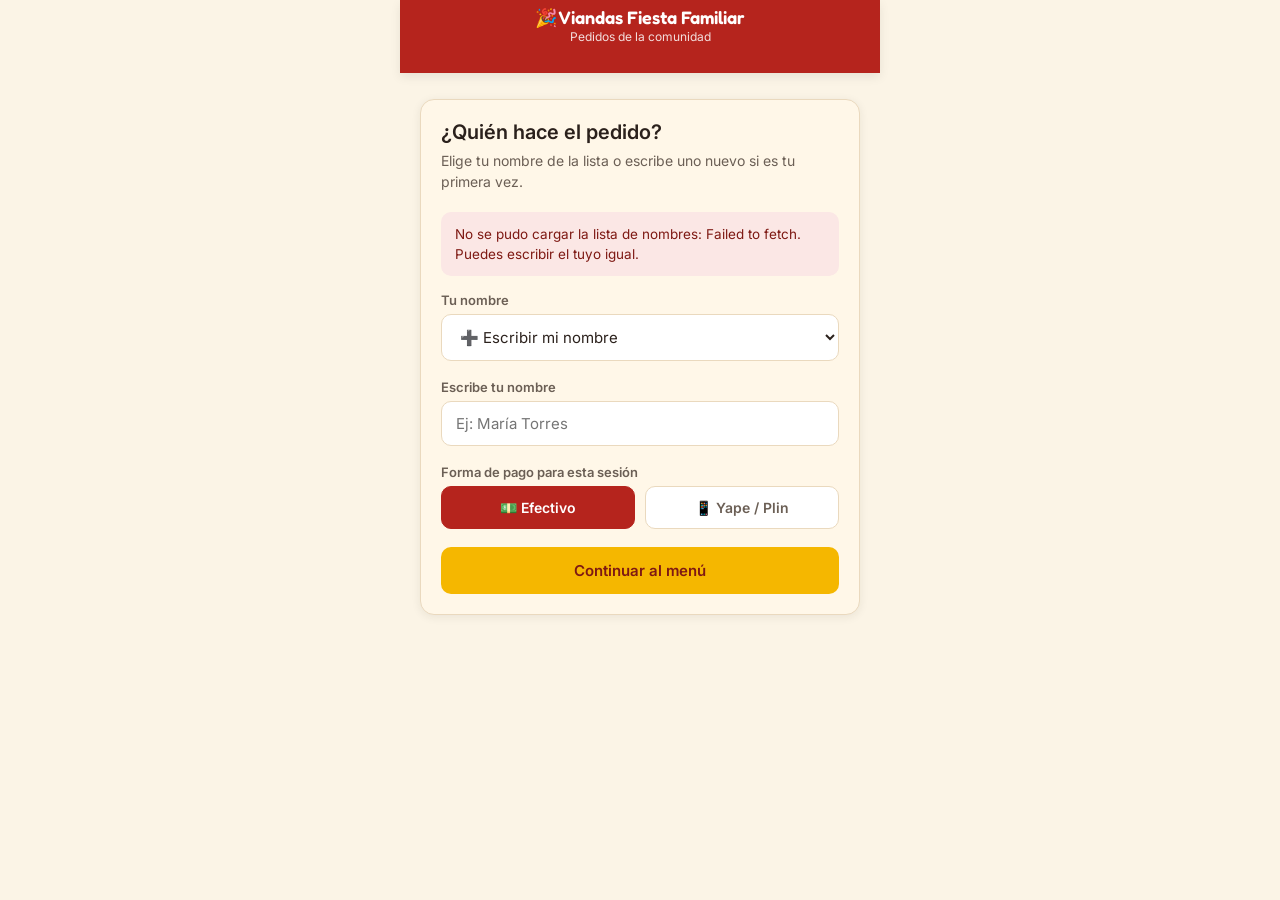
<file: index.html>
<!DOCTYPE html>
<html lang="es">
<head>
<meta charset="UTF-8">
<meta name="viewport" content="width=device-width, initial-scale=1.0">
<meta name="theme-color" content="#B5241D">
<link rel="manifest" href="manifest.webmanifest">
<title>Bienvenida · Viandas Fiesta Familiar</title>
<link rel="preconnect" href="https://fonts.googleapis.com">
<link href="https://fonts.googleapis.com/css2?family=Fredoka:wght@500;600&family=Inter:wght@400;500;600;700&display=swap" rel="stylesheet">
<link rel="stylesheet" href="styles.css">
</head>
<body>
  <div class="app">
    <div class="header" style="justify-content:center; padding-bottom:30px;">
      <div class="marca" style="text-align:center;">
        🎉 Viandas Fiesta Familiar
        <small>Pedidos de la comunidad</small>
      </div>
    </div>

    <div class="contenido">
      <div class="tarjeta">
        <div class="titulo-seccion">¿Quién hace el pedido?</div>
        <div class="subtitulo">Elige tu nombre de la lista o escribe uno nuevo si es tu primera vez.</div>

        <div id="avisoArea"></div>

        <div class="campo">
          <label for="nombreSelect">Tu nombre</label>
          <select id="nombreSelect">
            <option value="">Cargando lista...</option>
          </select>
        </div>

        <div class="campo" id="campoNuevoNombre" style="display:none;">
          <label for="nombreNuevo">Escribe tu nombre</label>
          <input type="text" id="nombreNuevo" placeholder="Ej: María Torres">
        </div>

        <div class="campo">
          <label>Forma de pago para esta sesión</label>
          <div class="opciones-pago">
            <div class="opcion-pago activa" id="opcionEfectivo" data-valor="efectivo">💵 Efectivo</div>
            <div class="opcion-pago yape" id="opcionYape" data-valor="yape">📱 Yape / Plin</div>
          </div>
        </div>

        <button class="btn btn-primario" id="btnContinuar">Continuar al menú</button>
      </div>
    </div>
  </div>

  <script src="app-common.js"></script>
  <script>
    const OTRO_VALOR = '__otro__';
    const select = document.getElementById('nombreSelect');
    const campoNuevo = document.getElementById('campoNuevoNombre');
    const inputNuevo = document.getElementById('nombreNuevo');
    const avisoArea = document.getElementById('avisoArea');
    const btnContinuar = document.getElementById('btnContinuar');

    let pagoElegido = Sesion.getPago();

    function marcarPago(valor) {
      pagoElegido = valor;
      document.getElementById('opcionEfectivo').classList.toggle('activa', valor === 'efectivo');
      document.getElementById('opcionYape').classList.toggle('activa', valor === 'yape');
    }
    document.getElementById('opcionEfectivo').onclick = () => marcarPago('efectivo');
    document.getElementById('opcionYape').onclick = () => marcarPago('yape');
    marcarPago(pagoElegido);

    function mostrarAviso(texto, tipo) {
      avisoArea.innerHTML = `<div class="aviso aviso-${tipo}">${texto}</div>`;
    }

    function renderUsuarios(datos, nombreGuardado, ultimoNombre) {
      const usuariosBase = (datos.usuarios || [])
        .map(nombre => String(nombre || '').trim())
        .filter(Boolean);

      const usuariosUnicos = [];
      const vistos = new Set();
      usuariosBase.forEach(nombre => {
        const clave = nombre.toLowerCase();
        if (!vistos.has(clave)) {
          vistos.add(clave);
          usuariosUnicos.push(nombre);
        }
      });

      const nombrePrioritario = ultimoNombre && usuariosUnicos.some(n => n.toLowerCase() === ultimoNombre.toLowerCase())
        ? ultimoNombre
        : nombreGuardado && usuariosUnicos.some(n => n.toLowerCase() === nombreGuardado.toLowerCase())
          ? nombreGuardado
          : null;

      const usuariosOrdenados = nombrePrioritario
        ? [nombrePrioritario, ...usuariosUnicos.filter(n => n.toLowerCase() !== nombrePrioritario.toLowerCase())]
        : usuariosUnicos;

      select.innerHTML = '';
      select.disabled = false;
      usuariosOrdenados.forEach(nombre => select.appendChild(new Option(nombre, nombre)));
      select.appendChild(new Option('➕ Soy nuevo / otro nombre', OTRO_VALOR));

      if (nombrePrioritario) {
        select.value = nombrePrioritario;
      } else if (nombreGuardado) {
        select.value = OTRO_VALOR;
        campoNuevo.style.display = 'block';
        inputNuevo.value = nombreGuardado;
      } else if (usuariosOrdenados.length === 0) {
        select.value = OTRO_VALOR;
        campoNuevo.style.display = 'block';
      } else {
        select.value = usuariosOrdenados[0];
      }
    }

    async function cargarNombres() {
      const nombreGuardado = Sesion.getNombre();
      const ultimoNombre = Sesion.getUltimoNombre();

      select.innerHTML = '';
      select.disabled = true;
      select.appendChild(new Option('Cargando lista...', ''));
      campoNuevo.style.display = 'none';

      try {
        const datos = await apiGet('usuarios', {}, 0, null, 0);
        renderUsuarios(datos, nombreGuardado, ultimoNombre);
      } catch (err) {
        select.innerHTML = '';
        select.disabled = false;
        const optOtro = document.createElement('option');
        optOtro.value = OTRO_VALOR;
        optOtro.textContent = '➕ Escribir mi nombre';
        select.appendChild(optOtro);
        select.value = OTRO_VALOR;
        campoNuevo.style.display = 'block';
        mostrarAviso('No se pudo cargar la lista de nombres: ' + err.message + '. Puedes escribir el tuyo igual.', 'error');
      }
    }

    select.addEventListener('change', () => {
      campoNuevo.style.display = select.value === OTRO_VALOR ? 'block' : 'none';
    });

    btnContinuar.addEventListener('click', async () => {
      let nombreFinal = select.value === OTRO_VALOR ? inputNuevo.value.trim() : select.value;

      if (!nombreFinal) {
        mostrarAviso('Escribe o elige un nombre para continuar.', 'error');
        return;
      }

      btnContinuar.disabled = true;
      btnContinuar.textContent = 'Guardando...';

      try {
        if (select.value === OTRO_VALOR) {
          const respuesta = await apiPost('usuario', { modo: 'crear', nombre: nombreFinal });
          if (respuesta && respuesta.ok === false) {
            throw new Error(respuesta.error || 'No se pudo guardar');
          }
        }
        Sesion.setNombre(nombreFinal);
        Sesion.setPago(pagoElegido);
        window.location.href = 'menu.html';
      } catch (err) {
        const mensaje = err && err.message ? err.message : 'Error desconocido';
        mostrarAviso('No se pudo guardar tu nombre: ' + mensaje + '. Intenta nuevamente.', 'error');
        btnContinuar.disabled = false;
        btnContinuar.textContent = 'Continuar al menú';
      }
    });

    cargarNombres();
  </script>
</body>
</html>
</file>
<file: styles.css>
/* ===== Viandas Fiesta Familiar — estilos compartidos ===== */

:root {
  --rojo: #B5241D;
  --rojo-oscuro: #7E1913;
  --dorado: #F5B700;
  --dorado-oscuro: #C99400;
  --crema: #FFF7E8;
  --carbon: #2B211C;
  --carbon-suave: #6B5F55;
  --verde: #2F9E44;
  --morado: #6D2E9E;
  --borde: #EAD9BE;
  --sombra: 0 2px 10px rgba(43, 33, 28, 0.08);
}

* { margin: 0; padding: 0; box-sizing: border-box; }

body {
  font-family: 'Inter', -apple-system, sans-serif;
  background-color: #FBF4E6;
  color: var(--carbon);
  min-height: 100vh;
}

h1, h2, h3, .marca {
  font-family: 'Fredoka', sans-serif;
}

.app {
  max-width: 480px;
  margin: 0 auto;
  min-height: 100vh;
  background: #FBF4E6;
  display: flex;
  flex-direction: column;
  position: relative;
}

/* ---------- Header con borde festoneado ---------- */
.header {
  background: var(--rojo);
  color: white;
  padding: 8px 12px;
  position: sticky;
  top: 0;
  z-index: 15;
  display: flex;
  align-items: center;
  justify-content: space-between;
  gap: 8px;
  box-shadow: 0 4px 10px rgba(0,0,0,0.08);
}

.header .marca {
  font-size: 18px;
  font-weight: 600;
  line-height: 1.1;
  flex: 1;
  min-width: 0;
}

.header .marca small {
  display: block;
  font-family: 'Inter', sans-serif;
  font-size: 12px;
  font-weight: 400;
  opacity: 0.85;
  margin-top: 2px;
}

.aviso-stock {
  position: fixed;
  top: 64px;
  left: 50%;
  z-index: 30;
  width: min(calc(100% - 32px), 448px);
  padding: 12px 16px;
  border: 1px solid #E4B94D;
  border-radius: 10px;
  background: #FFF3D6;
  color: #6F5000;
  box-shadow: 0 4px 14px rgba(43, 33, 28, 0.16);
  font-size: 13px;
  line-height: 1.35;
  opacity: 0;
  pointer-events: none;
  transform: translate(-50%, -8px);
  transition: opacity .2s ease, transform .2s ease;
}

.aviso-stock.visible {
  opacity: 1;
  transform: translate(-50%, 0);
}

.menu-toggle {
  background: rgba(255,255,255,0.15);
  border: none;
  color: white;
  width: 38px;
  height: 38px;
  border-radius: 10px;
  font-size: 18px;
  cursor: pointer;
  display: flex;
  align-items: center;
  justify-content: center;
  flex-shrink: 0;
}

.orden-toggle {
  background: rgba(255,255,255,0.15);
  border: none;
  color: white;
  min-width: 38px;
  height: 38px;
  padding: 0 8px;
  border-radius: 10px;
  font-size: 12px;
  font-weight: 700;
  cursor: pointer;
  display: flex;
  align-items: center;
  justify-content: center;
  flex-shrink: 0;
}

.header-usuario {
  display: flex;
  align-items: center;
  gap: 8px;
  background: rgba(255,255,255,0.08);
  border: 1px solid rgba(255,255,255,0.18);
  border-radius: 12px;
  padding: 4px 8px;
  min-width: 0;
  max-width: 58%;
}

.menu-toggle:hover { background: rgba(255,255,255,0.25); }
.orden-toggle:hover { background: rgba(255,255,255,0.25); }

.back-link {
  color: white;
  text-decoration: none;
  font-size: 13px;
  font-weight: 600;
  display: flex;
  align-items: center;
  justify-content: center;
  gap: 7px;
  flex-shrink: 0;
  min-height: 38px;
  padding: 0 12px;
  border: 1px solid rgba(255,255,255,0.35);
  border-radius: 10px;
  background: rgba(255,255,255,0.12);
  transition: background .15s ease, border-color .15s ease, transform .15s ease;
}

.back-link span { font-size: 18px; line-height: 1; }
.back-link:hover { background: rgba(255,255,255,0.24); border-color: rgba(255,255,255,0.65); }
.back-link:active { transform: translateY(1px); }

/* ---------- Contenido ---------- */
.contenido {
  flex: 1;
  padding: 26px 20px 40px;
}

.contenido.sin-scroll-top { padding-top: 20px; }

.btn-actualizar-stock {
  width: auto;
  flex: 0 0 auto;
  padding: 6px 8px;
  border: 1px solid rgba(255,255,255,0.28);
  border-radius: 8px;
  background: rgba(255,255,255,0.08);
  color: white;
  font-size: 12px;
}

.btn-actualizar-stock:hover:not(:disabled) { background: rgba(255,255,255,0.16); }
.btn-actualizar-stock:disabled { opacity: 0.65; cursor: wait; }
.stock-flecha { color: var(--verde); font-size: 17px; font-weight: 700; vertical-align: -1px; }

.barra-inferior .btn-actualizar-stock {
  width: auto;
  min-width: 0;
  display: inline-flex;
  align-items: center;
  justify-content: center;
  white-space: nowrap;
}

.tarjeta {
  background: var(--crema);
  border: 1px solid var(--borde);
  border-radius: 14px;
  padding: 20px;
  box-shadow: var(--sombra);
}

.titulo-seccion {
  font-size: 20px;
  font-weight: 600;
  margin-bottom: 6px;
}

.subtitulo {
  font-size: 14px;
  color: var(--carbon-suave);
  margin-bottom: 20px;
  line-height: 1.5;
}

/* ---------- Formularios ---------- */
label {
  display: block;
  font-size: 13px;
  font-weight: 600;
  color: var(--carbon-suave);
  margin-bottom: 6px;
}

.campo { margin-bottom: 18px; }

select, input[type="text"] {
  width: 100%;
  padding: 12px 14px;
  border: 1.5px solid var(--borde);
  border-radius: 10px;
  font-size: 15px;
  font-family: inherit;
  background: white;
  color: var(--carbon);
}

select:focus, input[type="text"]:focus {
  outline: none;
  border-color: var(--rojo);
}

.opciones-pago {
  display: flex;
  gap: 10px;
}

.opcion-pago {
  flex: 1;
  border: 1.5px solid var(--borde);
  border-radius: 10px;
  padding: 12px 10px;
  text-align: center;
  cursor: pointer;
  background: white;
  font-size: 14px;
  font-weight: 600;
  color: var(--carbon-suave);
  transition: border-color .15s, background .15s, color .15s;
}

.opcion-pago.activa {
  border-color: var(--rojo);
  background: var(--rojo);
  color: white;
}

.opcion-pago.activa.yape {
  border-color: var(--morado);
  background: var(--morado);
}

/* ---------- Botones ---------- */
.btn {
  display: block;
  width: 100%;
  padding: 14px;
  border: none;
  border-radius: 10px;
  font-size: 15px;
  font-weight: 600;
  font-family: inherit;
  cursor: pointer;
  text-align: center;
  text-decoration: none;
}

.btn-primario { background: var(--dorado); color: var(--rojo-oscuro); }
.btn-primario:hover:not(:disabled) { background: var(--dorado-oscuro); }
.btn-primario:disabled { opacity: 0.45; cursor: not-allowed; }

.btn-secundario {
  background: transparent;
  color: var(--rojo);
  border: 1.5px solid var(--rojo);
}
.btn-secundario:hover { background: rgba(181,36,29,0.06); }

.btn-fantasma {
  background: transparent;
  color: var(--carbon-suave);
  font-size: 13px;
  font-weight: 500;
  padding: 8px;
}

.fila-botones { display: flex; gap: 10px; }
.fila-botones .btn { flex: 1; }

/* ---------- Aviso / estado ---------- */
.aviso {
  padding: 12px 14px;
  border-radius: 10px;
  font-size: 13.5px;
  margin-bottom: 16px;
  line-height: 1.5;
}
.aviso-error { background: #FBE7E5; color: var(--rojo-oscuro); }
.aviso-exito { background: #E6F6E9; color: var(--verde); }
.aviso-info { background: #FFF3D6; color: #8A6300; }

/* ---------- Cajón de navegación (drawer) ---------- */
.drawer-overlay {
  position: fixed; inset: 0;
  background: rgba(43,33,28,0.45);
  opacity: 0; pointer-events: none;
  transition: opacity .2s;
  z-index: 20;
}
.drawer-overlay.open { opacity: 1; pointer-events: auto; }

.drawer {
  position: fixed;
  top: 0; left: -280px;
  width: 260px; height: 100%;
  background: white;
  z-index: 21;
  transition: left .25s ease;
  display: flex;
  flex-direction: column;
  box-shadow: 4px 0 16px rgba(0,0,0,0.15);
}
.drawer.open { left: 0; }

.drawer-perfil {
  background: var(--rojo);
  color: white;
  padding: 24px 20px;
  display: flex;
  align-items: center;
  gap: 12px;
}

.drawer-avatar {
  width: 44px; height: 44px;
  border-radius: 50%;
  background: var(--dorado);
  color: var(--rojo-oscuro);
  display: flex; align-items: center; justify-content: center;
  font-weight: 700; font-size: 18px;
  flex-shrink: 0;
}

.drawer-nombre { font-weight: 600; font-size: 15px; }
.drawer-pago {
  margin-top: 3px;
  font-size: 11.5px;
  font-weight: 600;
  opacity: 0.95;
  letter-spacing: 0.2px;
}
.drawer-etiqueta { font-size: 12px; opacity: 0.85; }

.drawer-nav { padding: 10px 0; flex: 1; }

.usuario-menu-avatar {
  width: 30px;
  height: 30px;
  border-radius: 50%;
  background: var(--dorado);
  color: var(--rojo-oscuro);
  display: flex;
  align-items: center;
  justify-content: center;
  font-weight: 700;
  font-size: 14px;
  flex-shrink: 0;
}

.usuario-menu-texto {
  min-width: 0;
  display: flex;
  flex-direction: column;
  gap: 1px;
}

.usuario-menu-nombre {
  font-size: 13px;
  font-weight: 700;
  color: white;
  line-height: 1.2;
  white-space: nowrap;
  overflow: hidden;
  text-overflow: ellipsis;
}

.usuario-menu-pago {
  font-size: 10.5px;
  color: #ffe8b2;
  font-weight: 600;
  white-space: nowrap;
  overflow: hidden;
  text-overflow: ellipsis;
}

.drawer-nav a {
  display: flex;
  align-items: center;
  gap: 12px;
  padding: 13px 20px;
  color: var(--carbon);
  text-decoration: none;
  font-size: 14.5px;
  font-weight: 500;
}
.drawer-nav a:hover { background: #FBF4E6; }
.drawer-nav a.activo { color: var(--rojo); font-weight: 600; }
.drawer-nav a.deshabilitado { color: #C4B9AC; }

.drawer-pie {
  padding: 16px 20px 22px;
  border-top: 1px solid #EEE;
}

/* ---------- Lista de productos (menú) ---------- */
.categoria { margin-bottom: 22px; }

.categoria-titulo {
  font-size: 15.5px;
  font-weight: 600;
  color: var(--carbon);
  margin-bottom: 10px;
  padding-bottom: 6px;
  border-bottom: 2px solid var(--dorado);
}

.item-menu {
  border-radius: 10px;
  padding: 10px 12px;
  margin-bottom: 8px;
  display: flex;
  justify-content: space-between;
  align-items: center;
  border: 1px solid var(--borde);
  background: white;
}

.item-info {
  display: flex;
  flex-direction: column;
  min-width: 0;
  flex: 1;
}

.item-nombre-row {
  display: flex;
  align-items: center;
  gap: 8px;
  flex-wrap: wrap;
}

.item-nombre {
  font-size: 14.5px;
  font-weight: 600;
  color: var(--carbon);
}

.item-stock {
  display: inline-flex;
  align-items: center;
  padding: 4px 8px;
  border-radius: 999px;
  font-size: 10px;
  font-weight: 700;
  letter-spacing: 0.02em;
  border: 1px solid transparent;
}

.item-stock.alto {
  background: #EAF8EE;
  color: #1C7C42;
  border-color: #BFE7CD;
}

.item-stock.medio {
  background: #FFF2D9;
  color: #A76500;
  border-color: #F3D59A;
}

.item-stock.bajo {
  background: #FCE3E1;
  color: #A92A22;
  border-color: #F2B3AE;
}

.item-precio { font-size: 14px; color: var(--rojo); font-weight: 700; margin-top: 2px; }

.controles-cantidad { display: flex; align-items: center; gap: 8px; }

.btn-circular {
  width: 30px; height: 30px;
  border: 1.5px solid var(--rojo);
  border-radius: 50%;
  background: var(--dorado);
  color: var(--rojo-oscuro);
  font-size: 16px;
  cursor: pointer;
  display: flex; align-items: center; justify-content: center;
}
.btn-circular:hover:not(:disabled) { background: var(--rojo); color: white; border-color: var(--rojo); }
.btn-circular:disabled {
  background: #E9E0D3;
  border-color: #D7C9AE;
  color: #8D7F70;
  cursor: not-allowed;
  opacity: 0.8;
}

.cantidad { font-size: 14px; font-weight: 700; min-width: 20px; text-align: center; }

/* ---------- Barra inferior fija (pedido) ---------- */
.barra-inferior {
  background: var(--rojo);
  color: white;
  padding: 14px 18px 18px;
  position: sticky;
  bottom: 0;
  box-shadow: 0 -6px 14px rgba(0,0,0,0.12);
}

.fila-total {
  display: flex;
  justify-content: space-between;
  align-items: center;
  gap: 8px;
  margin-bottom: 10px;
  border-bottom: 1px solid rgba(255,255,255,0.2);
  padding-bottom: 8px;
}

.total-resumen {
  display: flex;
  align-items: center;
  gap: 8px;
  flex: 0 0 auto;
  white-space: nowrap;
}

.total-etiqueta { font-size: 15px; font-weight: 600; white-space: nowrap; }
.total-monto { font-size: 21px; font-weight: 700; color: var(--dorado); white-space: nowrap; }

/* ---------- Tabla de productos (admin) ---------- */
.fila-producto {
  display: grid;
  grid-template-columns: 1fr 90px 90px 34px;
  gap: 8px;
  align-items: center;
  padding: 10px 0;
  border-bottom: 1px solid var(--borde);
}
.fila-producto input, .fila-producto select { padding: 8px; font-size: 13px; }

/* ---------- Gestión de productos ---------- */
.productos-cabecera {
  display: flex;
  align-items: flex-start;
  justify-content: space-between;
  gap: 14px;
  margin-bottom: 18px;
}

.productos-cabecera .titulo-seccion { margin-bottom: 4px; }
.productos-cabecera .subtitulo { margin-bottom: 0; }

.btn-icono-texto {
  width: auto;
  flex: 0 0 auto;
  padding: 10px 13px;
  white-space: nowrap;
}

.productos-herramientas {
  display: flex;
  align-items: center;
  gap: 10px;
  margin-bottom: 14px;
}

.buscador-productos {
  display: flex;
  align-items: center;
  gap: 8px;
  flex: 1;
  margin: 0;
  padding: 0 12px;
  border: 1.5px solid var(--borde);
  border-radius: 10px;
  background: white;
  color: var(--carbon-suave);
}

.buscador-productos span { font-size: 20px; line-height: 1; }
.buscador-productos input {
  min-width: 0;
  border: 0;
  padding: 11px 0;
  background: transparent;
}
.buscador-productos input:focus { outline: none; }
.contador-productos {
  color: var(--carbon-suave);
  font-size: 12px;
  white-space: nowrap;
}

.productos-grid { display: grid; gap: 9px; }

.producto-admin {
  width: 100%;
  display: flex;
  align-items: center;
  gap: 10px;
  padding: 12px;
  border: 1px solid var(--borde);
  border-radius: 11px;
  background: white;
  color: var(--carbon);
  text-align: left;
  cursor: pointer;
  font-family: inherit;
  transition: border-color .15s, box-shadow .15s, transform .15s;
}
.producto-admin:hover {
  border-color: var(--dorado-oscuro);
  box-shadow: var(--sombra);
  transform: translateY(-1px);
}
.producto-admin-icono {
  width: 34px;
  height: 34px;
  display: grid;
  place-items: center;
  flex: 0 0 auto;
  border-radius: 9px;
  background: #FFF3D6;
  font-size: 17px;
}
.producto-admin-info, .producto-admin-datos {
  display: flex;
  flex-direction: column;
  min-width: 0;
}
.producto-admin-info { flex: 1; }
.producto-admin-info strong { overflow: hidden; text-overflow: ellipsis; white-space: nowrap; font-size: 14px; }
.producto-admin-info small, .producto-admin-datos small { margin-top: 3px; color: var(--carbon-suave); font-size: 11px; }
.producto-admin-datos { align-items: flex-end; }
.producto-admin-datos strong { color: var(--rojo); font-size: 13px; white-space: nowrap; }
.producto-admin-stock.stock-bajo { color: var(--rojo); }
.producto-admin-flecha { color: var(--carbon-suave); font-size: 25px; line-height: 1; }

.modal-producto[hidden] { display: none; }
.modal-producto { align-items: center; padding: 18px; }
.modal-producto-caja { width: min(440px, 100%); border-radius: 16px; max-height: 90vh; }
.modal-producto-cabecera { display: flex; align-items: flex-start; justify-content: space-between; gap: 12px; margin-bottom: 16px; }
.modal-producto-cabecera h3 { margin: 2px 0 0; }
.modal-kicker { color: var(--rojo); font-size: 11px; font-weight: 700; text-transform: uppercase; letter-spacing: .06em; }
.modal-cerrar { border: 0; background: transparent; color: var(--carbon-suave); font-size: 28px; line-height: 1; cursor: pointer; padding: 0 2px; }
.producto-form-grid { display: grid; grid-template-columns: minmax(150px, 1.15fr) minmax(130px, 1fr); gap: 14px; }
.producto-form-grid input { min-height: 48px; font-size: 16px; }
.modal-producto-acciones { margin-top: 20px; }

/* ---------- Modal de confirmación ---------- */
.modal-fondo {
  position: fixed; inset: 0;
  background: rgba(43,33,28,0.5);
  display: flex; align-items: flex-end; justify-content: center;
  z-index: 30;
}
.modal-caja {
  background: white;
  width: 100%; max-width: 480px;
  border-radius: 18px 18px 0 0;
  padding: 22px 20px 26px;
  max-height: 80vh;
  overflow-y: auto;
}
.modal-caja h3 { margin-bottom: 14px; }
.resumen-item { display: flex; justify-content: space-between; font-size: 14px; padding: 5px 0; }
.resumen-total { display: flex; justify-content: space-between; font-weight: 700; font-size: 16px; margin-top: 10px; padding-top: 10px; border-top: 1px dashed var(--borde); }

.pedido-loading {
  position: fixed;
  inset: 0;
  z-index: 40;
  background: rgba(29, 22, 18, 0.72);
  display: flex;
  align-items: center;
  justify-content: center;
  padding: 20px;
}

.pedido-loading[hidden] { display: none; }

.pedido-loading-box {
  background: rgba(255,255,255,0.96);
  border-radius: 18px;
  box-shadow: 0 12px 32px rgba(0,0,0,0.18);
  padding: 24px 22px;
  text-align: center;
  width: min(320px, 100%);
}

.spinner {
  width: 42px;
  height: 42px;
  margin: 0 auto 12px;
  border: 4px solid rgba(181,36,29,0.18);
  border-top-color: var(--rojo);
  border-radius: 50%;
  animation: spin 0.9s linear infinite;
}

@keyframes spin {
  to { transform: rotate(360deg); }
}

.pedido-loading-title {
  font-size: 16px;
  font-weight: 700;
  color: var(--rojo-oscuro);
  margin-bottom: 6px;
}

.pedido-loading-subtitle {
  font-size: 13px;
  color: var(--carbon-suave);
  line-height: 1.5;
}

.cargando { text-align: center; padding: 50px 20px; color: var(--carbon-suave); }

@media (prefers-reduced-motion: reduce) {
  .drawer, .drawer-overlay { transition: none; }
}

/* ---------- Resumen de ventas ---------- */
.resumen-pagina {
  padding-top: 16px;
  padding-bottom: 26px;
  background: #FBF4E6;
}

.resumen-pagina .productos-cabecera {
  margin-bottom: 12px;
  padding-bottom: 10px;
  border-bottom: 1px solid var(--borde);
}

.resumen-pagina .productos-cabecera .titulo-seccion {
  color: var(--rojo-oscuro);
  font-size: 23px;
}

.resumen-filtro {
  margin-bottom: 12px;
  padding: 11px 12px;
  border: 1px solid #E4B94D;
  border-radius: 12px;
  background: #FFF3D6;
  box-shadow: var(--sombra);
}

.resumen-filtro label {
  margin-bottom: 6px;
  color: var(--rojo-oscuro);
  font-size: 11px;
  letter-spacing: .05em;
  text-transform: uppercase;
}

.resumen-filtro select {
  min-height: 44px;
  border-color: #D7C29F;
  background: #FFFDF8;
  font-weight: 600;
}

.resumen-filtro select:focus {
  border-color: var(--rojo);
  box-shadow: 0 0 0 3px rgba(181,36,29,.1);
}

.resumen-pagina .resumen-total {
  display: grid;
  grid-template-columns: minmax(0, 1fr) minmax(0, 1fr);
  grid-template-rows: minmax(0, 1fr) minmax(0, 1fr) auto;
  align-items: stretch;
  gap: 8px;
  margin: 0 0 18px;
  min-height: 150px;
  padding: 14px;
  border: 0;
  border-radius: 14px;
  background: var(--rojo);
  box-shadow: 0 8px 18px rgba(126,25,19,.18);
  color: white;
}

.resumen-total > div:first-child {
  display: flex;
  grid-column: 1;
  grid-row: 1 / span 2;
  flex-direction: column;
  justify-content: space-between;
  min-width: 0;
}

.resumen-total-etiqueta {
  margin-bottom: 2px;
  color: rgba(255,255,255,.78);
  font-size: 15px;
  font-weight: 700;
  letter-spacing: .08em;
  text-transform: uppercase;
}

.resumen-total-monto {
  display: flex;
  grid-column: 2;
  grid-row: 1 / span 2;
  align-items: center;
  justify-content: center;
  color: var(--dorado);
  font-size: 32px;
  font-weight: 700;
  line-height: 1;
  white-space: nowrap;
}

.resumen-total-unidades {
  display: flex;
  align-items: center;
  gap: 8px;
  min-width: 0;
  padding-left: 0;
  border-left: 0;
  text-align: left;
}

.resumen-total-unidades strong {
  display: block;
  color: white;
  font-size: 22px;
  line-height: 1.1;
}

.resumen-total-unidades span {
  display: block;
  color: rgba(255,255,255,.76);
  font-size: 11px;
}

.resumen-unidades-texto {
  display: flex !important;
  flex-direction: column;
  gap: 1px;
  line-height: 1.05;
}

.resumen-pagos {
  grid-column: 1 / -1;
  grid-row: 3;
  display: grid;
  grid-template-columns: repeat(2, minmax(0, 1fr));
  gap: 6px;
  min-width: 0;
}

.resumen-pago {
  min-width: 0;
  padding: 6px 8px;
  border: 1px solid rgba(255,255,255,.28);
  border-radius: 8px;
  background: rgba(255,255,255,.1);
}

.resumen-pago span,
.resumen-pago small,
.resumen-pago strong {
  display: block;
}

.resumen-pago span {
  color: rgba(255,255,255,.78);
  font-size: 10px;
  font-weight: 700;
}

.resumen-pago strong {
  margin-top: 2px;
  color: white;
  font-size: 14px;
}

.resumen-pago small {
  margin-top: 2px;
  color: rgba(255,255,255,.68);
  font-size: 10px;
}

.resumen-pago-efectivo { border-color: rgba(245,183,0,.65); }
.resumen-pago-yape { border-color: rgba(191,231,205,.65); }

.resumen-lista-cabecera {
  display: flex;
  align-items: baseline;
  justify-content: space-between;
  gap: 10px;
  margin-bottom: 10px;
}

.resumen-lista-cabecera .titulo-seccion {
  margin-bottom: 0;
  font-size: 18px;
}

.resumen-lista-cabecera .contador-productos {
  padding: 4px 8px;
  border: 1px solid #BFE7CD;
  border-radius: 999px;
  background: #EAF8EE;
  color: #1C7C42;
  font-weight: 700;
}

.resumen-lista {
  display: grid;
  gap: 4px;
}

.resumen-producto {
  padding: 0;
  overflow: hidden;
  border: 1px solid var(--borde);
  border-radius: 12px;
  background: #FFFDF8;
  box-shadow: 0 2px 8px rgba(43,33,28,.05);
}

.resumen-producto:nth-child(3n + 1) { border-left: 4px solid var(--dorado); }
.resumen-producto:nth-child(3n + 2) { border-left: 4px solid var(--verde); }
.resumen-producto:nth-child(3n + 3) { border-left: 4px solid var(--rojo); }

.resumen-producto-cabecera {
  display: flex;
  align-items: center;
  justify-content: space-between;
  gap: 12px;
  padding: 7px 12px 6px;
  border-bottom: 1px solid var(--borde);
  background: #FFF3D6;
}

.resumen-producto:nth-child(3n + 2) .resumen-producto-cabecera { background: #EAF8EE; }
.resumen-producto:nth-child(3n + 3) .resumen-producto-cabecera { background: #FCEDEB; }

.resumen-producto-cabecera h3 {
  margin-bottom: 4px;
  color: var(--carbon);
  font-size: 16px;
}

.resumen-producto-cabecera span {
  color: var(--carbon-suave);
  font-size: 11px;
}

.resumen-producto-cabecera span { color: #5F665B; }

.resumen-producto-cabecera > strong {
  color: var(--rojo);
  font-size: 14px;
  white-space: nowrap;
}

.resumen-precios {
  display: grid;
  gap: 0;
  padding: 4px 7px 5px;
}

.resumen-precio {
  display: grid;
  grid-template-columns: 1fr auto auto;
  align-items: center;
  gap: 7px;
  padding: 3px 4px;
  color: var(--carbon-suave);
  font-size: 12px;
}

.resumen-precio:nth-child(even) {
  border-radius: 7px;
  background: #F8EFD8;
}

.resumen-precio > span:first-child {
  color: var(--carbon);
  font-weight: 700;
}

.resumen-precio strong {
  color: var(--carbon);
  font-size: 12px;
  white-space: nowrap;
}

@media (max-width: 420px) {
  .resumen-pagina .resumen-total {
    grid-template-columns: 1fr;
    grid-template-rows: auto auto auto;
    align-items: flex-start;
  }

  .resumen-total-info,
  .resumen-total-monto,
  .resumen-pagos {
    grid-column: 1;
  }

  .resumen-total-info { grid-row: 1; min-height: 74px; }
  .resumen-total-monto { grid-row: 2; min-height: 60px; }
  .resumen-pagos { grid-row: 3; }

  .resumen-total-unidades {
    width: 100%;
    padding: 0;
    text-align: left;
  }

  .resumen-pagos { width: 100%; }
}

/* ---------- Cambios, devoluciones e historial ---------- */
.ajustes-pagina,
.historial-pagina { padding-bottom: 32px; }

.ajuste-seccion { margin-bottom: 10px; padding: 14px; }

.ajuste-seccion-cabecera {
  display: flex;
  align-items: center;
  justify-content: space-between;
  gap: 10px;
  margin-bottom: 10px;
}

.ajuste-seccion-cabecera h2 { margin-bottom: 2px; font-size: 16px; }
.ajuste-seccion-cabecera span { color: var(--carbon-suave); font-size: 11px; }

.btn-ajuste-agregar {
  width: auto;
  flex: 0 0 auto;
  padding: 8px 10px;
  font-size: 12px;
  white-space: nowrap;
}

.ajuste-lista { display: grid; gap: 7px; }

.ajuste-fila {
  display: grid;
  grid-template-columns: minmax(130px, 1fr) 62px 82px auto 26px;
  align-items: center;
  gap: 6px;
}

.ajuste-fila[data-tipo="nuevo"] { grid-template-columns: minmax(130px, 1fr) 62px 82px 26px; }

.ajuste-fila select,
.ajuste-fila input {
  width: 100%;
  min-width: 0;
  padding: 8px 7px;
  border: 1.5px solid var(--borde);
  border-radius: 8px;
  background: white;
  color: var(--carbon);
  font: inherit;
  font-size: 12px;
}

.ajuste-fila select:focus,
.ajuste-fila input:focus { outline: none; border-color: var(--rojo); }

.ajuste-stock-check {
  display: flex;
  align-items: center;
  gap: 3px;
  margin: 0;
  color: var(--carbon-suave);
  font-size: 10px;
  white-space: nowrap;
}

.ajuste-stock-check input { width: auto; }

.ajuste-quitar {
  width: 26px;
  height: 26px;
  border: 0;
  border-radius: 50%;
  background: #FBE7E5;
  color: var(--rojo);
  cursor: pointer;
  font-size: 18px;
  line-height: 1;
}

.ajuste-cierre { background: #FFF3D6; border-color: #E4B94D; }

.ajuste-cierre-fila,
.ajuste-cierre-total {
  display: flex;
  align-items: center;
  justify-content: space-between;
  gap: 12px;
  padding: 4px 0;
  color: var(--carbon-suave);
  font-size: 13px;
}

.ajuste-cierre-fila strong { color: var(--carbon); }

.ajuste-cierre-total {
  margin: 6px 0 12px;
  padding-top: 10px;
  border-top: 1px dashed var(--dorado-oscuro);
  color: var(--rojo-oscuro);
  font-weight: 700;
}

.ajuste-cierre-total strong { color: var(--rojo); font-size: 18px; }

.ajuste-form-grid { display: grid; grid-template-columns: 1fr 1fr; gap: 10px; }
.ajuste-form-grid .campo { margin-bottom: 12px; }
.ajuste-form-grid select { min-height: 42px; }

.historial-lista { display: grid; gap: 8px; }

.historial-operacion { padding: 0; overflow: hidden; }

.historial-operacion-cabecera {
  display: flex;
  align-items: center;
  justify-content: space-between;
  gap: 12px;
  padding: 11px 13px;
  background: #FFF3D6;
  border-bottom: 1px solid var(--borde);
}

.historial-operacion-cabecera strong,
.historial-operacion-cabecera span { display: block; }
.historial-operacion-cabecera strong { color: var(--rojo-oscuro); font-size: 13px; }
.historial-operacion-cabecera span { margin-top: 3px; color: var(--carbon-suave); font-size: 11px; }
.historial-total { color: var(--rojo); font-size: 15px; white-space: nowrap; }
.historial-total-negativo { color: var(--verde); }
.historial-items { padding: 7px 13px 9px; }

.historial-item {
  display: flex;
  justify-content: space-between;
  gap: 10px;
  padding: 3px 0;
  color: var(--carbon-suave);
  font-size: 12px;
}

.historial-item span:last-child { color: var(--carbon); font-weight: 600; white-space: nowrap; }

@media (max-width: 420px) {
  .ajuste-fila,
  .ajuste-fila[data-tipo="nuevo"] {
    grid-template-columns: minmax(120px, 1fr) 54px 74px 26px;
  }

  .ajuste-fila[data-tipo="devuelto"] .ajuste-stock-check {
    grid-column: 1 / -1;
    grid-row: 2;
  }

  .ajuste-fila[data-tipo="devuelto"] .ajuste-quitar { grid-column: 4; grid-row: 1; }
  .ajuste-form-grid { grid-template-columns: 1fr; gap: 0; }
}
</file>
